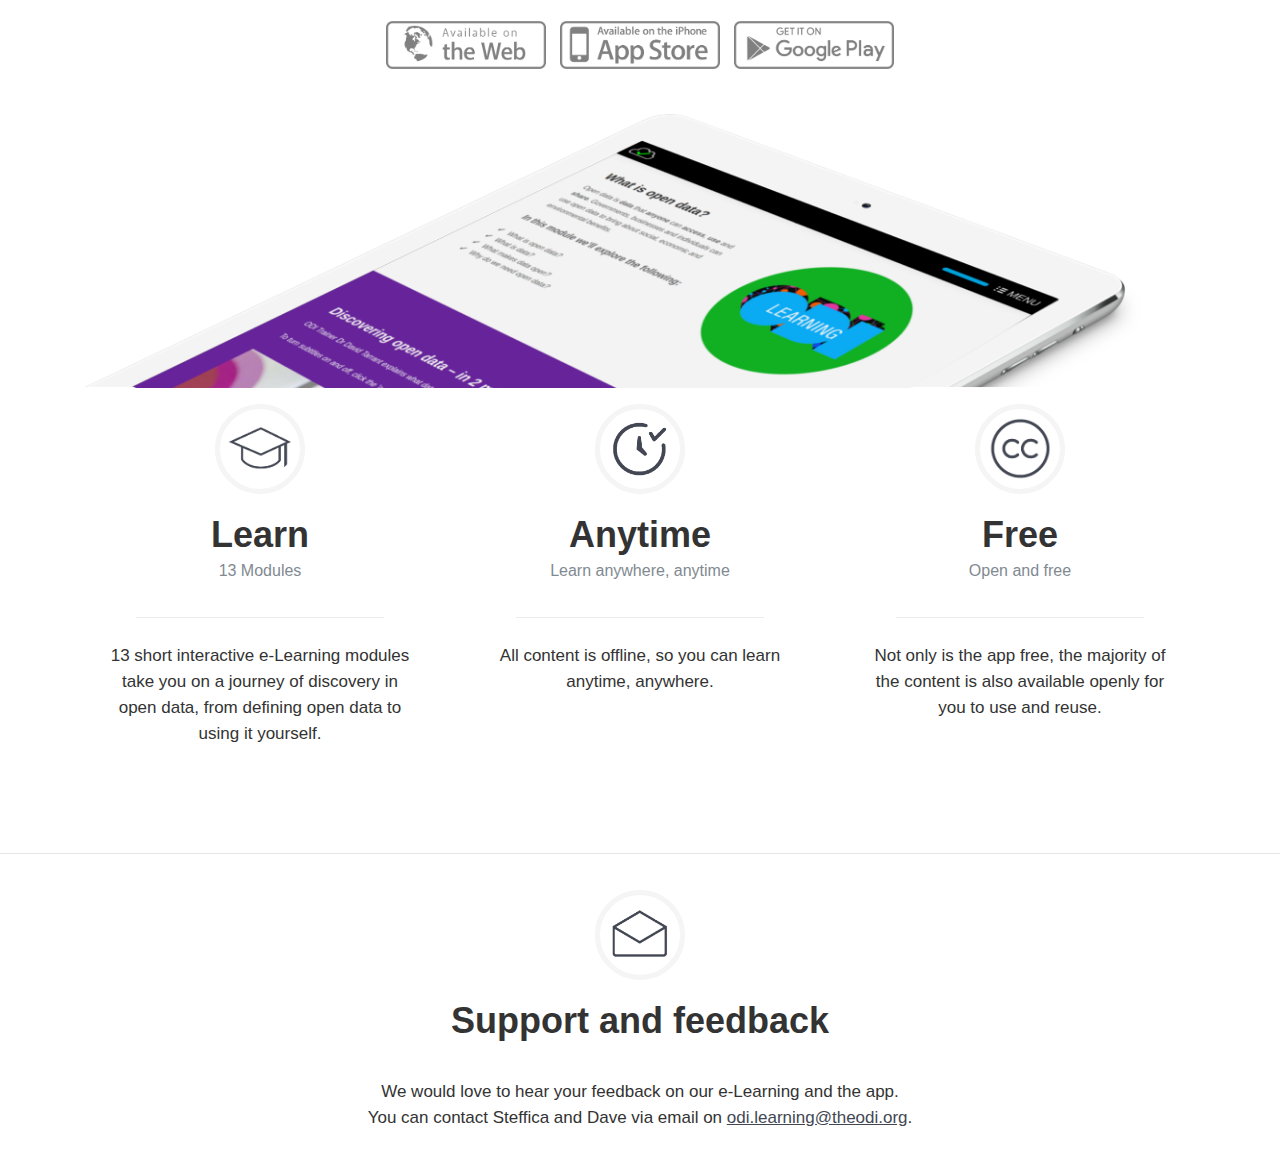
<file: index.html>
<!DOCTYPE html>
<html lang="en">
  <head>
    <meta charset="utf-8">
    <meta name="viewport" content="width=device-width, initial-scale=1">
    <meta http-equiv="x-ua-compatible" content="ie=edge">
    <link rel="stylesheet" href="css/landio.css">
    <link rel="stylesheet" href="css/extra.css">
  </head>

  <body>
    <!-- Intro
    ================================================== -->

    <section class="section-intro bg-faded text-xs-center">
      <div class="container">
        <p class="lead wp wp-2">
		<a href="http://accelerate.theodi.org/en" target="_blank"/><img style="width: 160px;margin: 5px;" src="img/app-web.png"/></a>
		<a href="https://itunes.apple.com/WebObjects/MZStore.woa/wa/viewSoftware?id=1097517737&mt=8" target="_blank"><img style="width: 160px;margin: 5px;" src="img/app_store_logo.png"/></a>
		<a href="https://play.google.com/store/apps/details?id=org.theodi.elearning_lite" target="_blank"/><img style="width: 160px;margin: 5px;" src="img/google-play-line.png"/></a></p>
        <img src="img/mock.png" alt="iPad mock" class="img-fluid wp wp-3">
      </div>
    </section>

    <!-- Features
    ================================================== -->

    <section class="section-features text-xs-center">
      <div class="container">
        <div class="row">
          <div class="col-md-4">
            <div class="card">
              <div class="card-block">
                <span class="display-1"><img src='img/learn.png' style="width: 66px; padding-bottom: 10px;"/></span>
                <h4 class="card-title">Learn</h4> 
                <h6 class="card-subtitle text-muted">13 Modules</h6>
                <p class="card-text">13 short interactive e-Learning modules take you on a journey of discovery in open data, from defining open data to using it yourself.</p>
              </div>
            </div>
          </div>
          <div class="col-md-4">
            <div class="card">
              <div class="card-block">
                <span><img src='img/anytime.png' style="width: 66px; padding-bottom: 10px;"/></span>
                <h4 class="card-title">Anytime</h4>
                <h6 class="card-subtitle text-muted">Learn anywhere, anytime</h6>
                <p class="card-text">All content is offline, so you can learn anytime, anywhere.</p>
              </div>
            </div>
          </div>
          <div class="col-md-4">
            <div class="card m-b-0">
              <div class="card-block">
                <span><img src='img/free.png' style="width: 66px; padding-bottom: 10px;"/></span>
                <h4 class="card-title">Free</h4>
                <h6 class="card-subtitle text-muted">Open and free</h6>
                <p class="card-text">Not only is the app free, the majority of the content is also available openly for you to use and reuse.</p>
              </div>
            </div>
          </div>
        </div>
      </div>
    </section>
    <hr/>
    <section style="text-align: center;" class="card-block">
                <span><img src='img/envelope.png' style="width: 66px; padding-bottom: 10px;"/></span>
    <h4 class="card-title">Support and feedback</h4>
    <br/>
    <p class="card-text">We would love to hear your feedback on our e-Learning and the app.<br/>You can contact Steffica and Dave via email on <a style="text-decoration: underline;" href="mailto:odi.learning@theodi.org">odi.learning@theodi.org</a>.</p>
    </section>
    <script src="https://ajax.googleapis.com/ajax/libs/jquery/2.1.4/jquery.min.js"></script>
    <script src="js/landio.min.js"></script>
  </body>
</html>
</file>
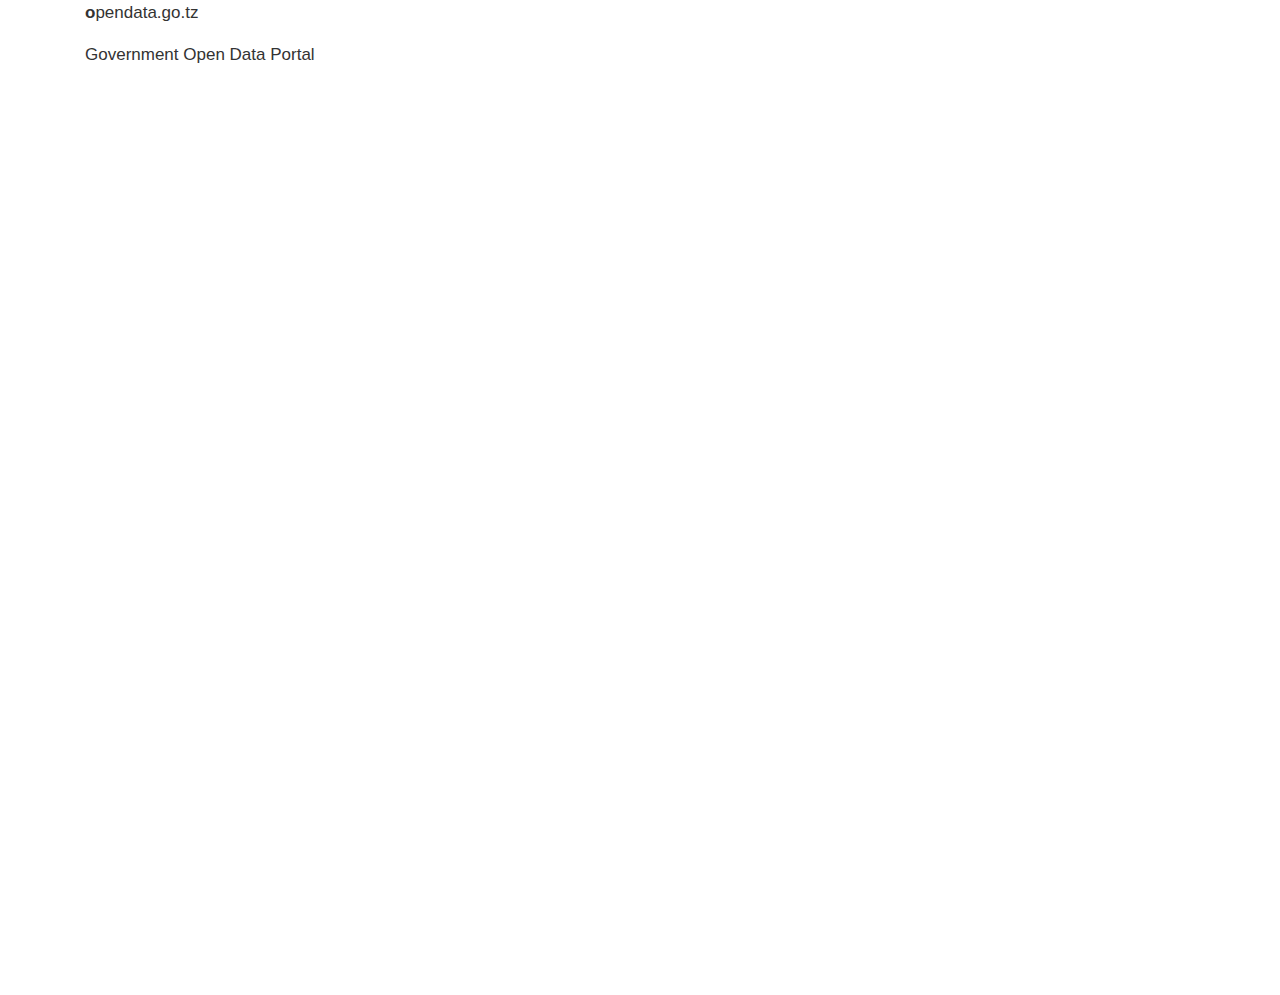
<file: dashboard.html>
<!DOCTYPE html>
<html lang="en">
  <head>
    <meta charset="utf-8">
    <meta name="viewport" content="width=device-width, initial-scale=1">
    <meta http-equiv="x-ua-compatible" content="ie=edge">
    <link rel="stylesheet" href="css/landio.css">
    <link rel="stylesheet" href="css/extra.css">
  <link rel="stylesheet" type="text/css" href="//opendata.go.tz/fanstatic/vendor/:version:2015-02-21T11:00:23.59/select2/select2.css" />
  <link rel="stylesheet" type="text/css" href="//opendata.go.tz/fanstatic/css/:version:2015-02-21T11:00:23.55/main.css" />
  <link rel="stylesheet" type="text/css" href="//opendata.go.tz/fanstatic/vendor/:version:2015-02-21T11:00:23.59/font-awesome/css/font-awesome.min.css" />
  <!--[if ie 7]><link rel="stylesheet" type="text/css" href="/fanstatic/vendor/:version:2015-02-21T11:00:23.59/font-awesome/css/font-awesome-ie7.min.css" /><![endif]-->
  <link rel="stylesheet" type="text/css" href="//opendata.go.tz/fanstatic/opendatatz_theme/:version:2015-09-03T15:16:14/unitegallery/css/unite-gallery.css" />
  <link rel="stylesheet" type="text/css" href="//opendata.go.tz/fanstatic/opendatatz_theme/:version:2015-09-03T15:16:14/css/open.css" />
  <link rel="stylesheet" type="text/css" href="//opendata.go.tz/fanstatic/opendatatz_theme/:version:2015-09-03T15:16:14/chosen/chosen.css" />
  </head>

  <body>
    <div class="header ">  
         <div class="container">
                    <div class="span12">
              
              <a href="/"><div class="logo"></div></a>
              <div class=" slogan">
            <p id="head"><span><b>o</b></span>pendata.go.tz</p>
            <p id="foot">Government Open Data Portal</p>
            </div>
            </div>
        </div>
        </div>

  <iframe width="100%" height="100%" frameborder="0" src="https://dataseedapp.com/embed/hfstarrating6regions-clean-csv-4/1"></iframe>
  
    <script src="https://ajax.googleapis.com/ajax/libs/jquery/2.1.4/jquery.min.js"></script>
    <script src="js/landio.min.js"></script>
  </body>
</html>
</file>
<file: css/extra.css>
p {
    line-height: 26px;
    font-size: 17px;
}
</file>
